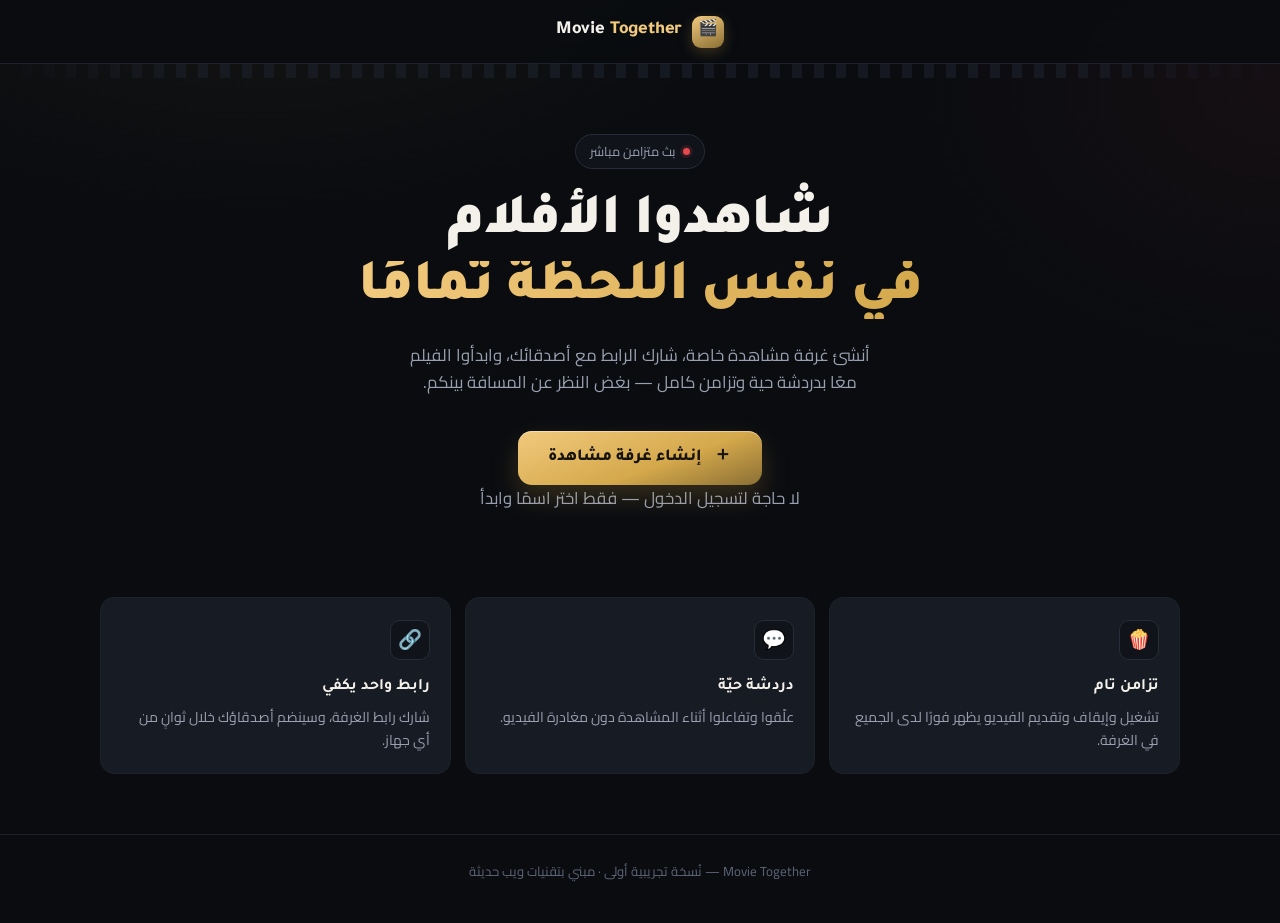
<file: index.html>
<!DOCTYPE html>
<html lang="ar" dir="rtl">
<head>
  <meta charset="UTF-8">
  <meta name="viewport" content="width=device-width, initial-scale=1.0, viewport-fit=cover">
  <title>Movie Together — شاهدوا معًا</title>
  <meta name="description" content="أنشئ غرفة شاهد فيها الأفلام والمسلسلات مع أصدقائك في نفس اللحظة، أينما كانوا.">
  <link rel="stylesheet" href="style.css">
</head>
<body>

  <!-- ===================== الرأس ===================== -->
  <header class="site-header">
    <div class="container">
      <div class="brand">
        <span class="brand-mark">🎬</span>
        <span class="brand-name">Movie <span>Together</span></span>
      </div>
    </div>
  </header>

  <div class="filmstrip" aria-hidden="true"></div>

  <!-- ===================== البطل ===================== -->
  <main>
    <section class="hero container">
      <div class="eyebrow">
        <span class="dot"></span>
        بث متزامن مباشر
      </div>

      <h1>شاهدوا الأفلام<br><span class="glow">في نفس اللحظة تمامًا</span></h1>

      <p>
        أنشئ غرفة مشاهدة خاصة، شارك الرابط مع أصدقائك، وابدأوا الفيلم معًا
        بدردشة حية وتزامن كامل — بغض النظر عن المسافة بينكم.
      </p>

      <button class="btn-ticket" id="create-room-btn" type="button">
        <span class="ic">＋</span>
        إنشاء غرفة مشاهدة
      </button>

      <p class="hero-hint">لا حاجة لتسجيل الدخول — فقط اختر اسمًا وابدأ</p>
    </section>

    <section class="features container">
      <div class="feature-card">
        <div class="ic">🍿</div>
        <h3>تزامن تام</h3>
        <p>تشغيل وإيقاف وتقديم الفيديو يظهر فورًا لدى الجميع في الغرفة.</p>
      </div>
      <div class="feature-card">
        <div class="ic">💬</div>
        <h3>دردشة حيّة</h3>
        <p>علّقوا وتفاعلوا أثناء المشاهدة دون مغادرة الفيديو.</p>
      </div>
      <div class="feature-card">
        <div class="ic">🔗</div>
        <h3>رابط واحد يكفي</h3>
        <p>شارك رابط الغرفة، وسينضم أصدقاؤك خلال ثوانٍ من أي جهاز.</p>
      </div>
    </section>
  </main>

  <footer class="site-footer">
    Movie Together — نُسخة تجريبية أولى · مبني بتقنيات ويب حديثة
  </footer>

  <script src="script.js"></script>
</body>
</html>
</file>
<file: style.css>
/* =========================================================================
   Movie Together — Stylesheet
   نظام تصميم سينمائي داكن، متوافق مع RTL، ومصمم أولاً للجوال
   ========================================================================= */

@import url('https://fonts.googleapis.com/css2?family=Tajawal:wght@500;700;800;900&family=Cairo:wght@400;500;600;700&display=swap');

/* -------------------------------------------------------------------------
   Design tokens
   ------------------------------------------------------------------------- */
:root {
  /* الألوان — لوحة سينمائية داكنة بلمسة ذهبية (أضواء الماركيز) */
  --bg: #0a0c10;
  --bg-elevated: #10131a;
  --surface: #171b24;
  --surface-2: #1e232f;
  --border: #262c39;
  --border-soft: #1c212b;

  --gold: #d4a84b;
  --gold-bright: #f2ca7e;
  --gold-dim: #8a6f34;

  --live: #e5484d;
  --live-soft: rgba(229, 72, 77, 0.15);

  --text: #f3f1ea;
  --text-muted: #99a0b0;
  --text-dim: #5e6577;

  --success: #4bd4a0;

  /* الطباعة */
  --font-display: 'Tajawal', 'Cairo', sans-serif;
  --font-body: 'Cairo', 'Tajawal', sans-serif;

  /* الأبعاد */
  --radius-sm: 8px;
  --radius-md: 14px;
  --radius-lg: 22px;
  --header-h: 64px;
  --max-w: 1080px;

  /* الحركة */
  --ease: cubic-bezier(0.22, 1, 0.36, 1);
  --dur: 0.35s;
}

@media (prefers-reduced-motion: reduce) {
  *, *::before, *::after {
    animation-duration: 0.001ms !important;
    animation-iteration-count: 1 !important;
    transition-duration: 0.001ms !important;
    scroll-behavior: auto !important;
  }
}

/* -------------------------------------------------------------------------
   Reset
   ------------------------------------------------------------------------- */
* { box-sizing: border-box; margin: 0; padding: 0; }

html {
  direction: rtl;
  scroll-behavior: smooth;
}

body {
  background: var(--bg);
  color: var(--text);
  font-family: var(--font-body);
  font-size: 16px;
  line-height: 1.65;
  min-height: 100dvh;
  -webkit-font-smoothing: antialiased;
  background-image:
    radial-gradient(ellipse 900px 500px at 20% -10%, rgba(212, 168, 75, 0.07), transparent 60%),
    radial-gradient(ellipse 700px 500px at 100% 10%, rgba(229, 72, 77, 0.05), transparent 55%);
  background-attachment: fixed;
}

img { max-width: 100%; display: block; }
button { font-family: inherit; cursor: pointer; }
a { color: inherit; text-decoration: none; }
input, textarea { font-family: inherit; }

::selection { background: var(--gold); color: #16130a; }

::-webkit-scrollbar { width: 8px; height: 8px; }
::-webkit-scrollbar-track { background: var(--bg); }
::-webkit-scrollbar-thumb { background: var(--border); border-radius: 10px; }
::-webkit-scrollbar-thumb:hover { background: var(--gold-dim); }

:focus-visible {
  outline: 2px solid var(--gold);
  outline-offset: 3px;
  border-radius: 4px;
}

.container {
  max-width: var(--max-w);
  margin: 0 auto;
  padding: 0 20px;
}

/* -------------------------------------------------------------------------
   شريط علوي عام
   ------------------------------------------------------------------------- */
.site-header {
  height: var(--header-h);
  display: flex;
  align-items: center;
  border-bottom: 1px solid var(--border-soft);
  position: sticky;
  top: 0;
  background: rgba(10, 12, 16, 0.85);
  backdrop-filter: blur(10px);
  z-index: 50;
}

.brand {
  display: flex;
  align-items: center;
  gap: 10px;
  font-family: var(--font-display);
  font-weight: 800;
  font-size: 1.15rem;
  letter-spacing: -0.01em;
}

.brand-mark {
  width: 32px;
  height: 32px;
  border-radius: 9px;
  background: linear-gradient(155deg, var(--gold-bright), var(--gold-dim));
  display: grid;
  place-items: center;
  color: #16130a;
  font-size: 16px;
  flex-shrink: 0;
  box-shadow: 0 4px 14px rgba(212, 168, 75, 0.25);
}

.brand-name span { color: var(--gold-bright); }

/* -------------------------------------------------------------------------
   شريط أفلام زخرفي — العنصر المميّز (فتحات شريط السينما)
   ------------------------------------------------------------------------- */
.filmstrip {
  height: 14px;
  width: 100%;
  background-image: repeating-linear-gradient(
    90deg,
    var(--surface-2) 0 10px,
    transparent 10px 22px
  );
  opacity: 0.55;
  mask-image: linear-gradient(90deg, transparent, black 15%, black 85%, transparent);
}

/* -------------------------------------------------------------------------
   الصفحة الرئيسية — البطل (Hero)
   ------------------------------------------------------------------------- */
.hero {
  padding: 56px 0 40px;
  text-align: center;
  position: relative;
}

.eyebrow {
  display: inline-flex;
  align-items: center;
  gap: 8px;
  font-size: 0.8rem;
  color: var(--text-muted);
  border: 1px solid var(--border);
  padding: 6px 14px;
  border-radius: 100px;
  margin-bottom: 22px;
  background: var(--bg-elevated);
}

.eyebrow .dot {
  width: 7px;
  height: 7px;
  border-radius: 50%;
  background: var(--live);
  box-shadow: 0 0 0 3px var(--live-soft);
  animation: pulse 2s ease-in-out infinite;
}

@keyframes pulse {
  0%, 100% { opacity: 1; }
  50% { opacity: 0.4; }
}

.hero h1 {
  font-family: var(--font-display);
  font-weight: 900;
  font-size: clamp(2.1rem, 8vw, 3.6rem);
  line-height: 1.15;
  letter-spacing: -0.02em;
  margin-bottom: 18px;
}

.hero h1 .glow {
  background: linear-gradient(95deg, var(--gold-bright), var(--gold));
  -webkit-background-clip: text;
  background-clip: text;
  color: transparent;
}

.hero p {
  color: var(--text-muted);
  font-size: 1.05rem;
  max-width: 480px;
  margin: 0 auto 34px;
}

/* زر تذكرة السينما — العنصر المميز للصفحة الرئيسية */
.btn-ticket {
  position: relative;
  display: inline-flex;
  align-items: center;
  gap: 12px;
  background: linear-gradient(160deg, var(--gold-bright), var(--gold) 60%, var(--gold-dim));
  color: #16130a;
  font-family: var(--font-display);
  font-weight: 800;
  font-size: 1.05rem;
  padding: 17px 30px;
  border: none;
  border-radius: var(--radius-md);
  box-shadow: 0 12px 28px rgba(212, 168, 75, 0.22), inset 0 1px 0 rgba(255,255,255,0.4);
  transition: transform var(--dur) var(--ease), box-shadow var(--dur) var(--ease);
}

.btn-ticket:hover {
  transform: translateY(-3px);
  box-shadow: 0 18px 34px rgba(212, 168, 75, 0.32), inset 0 1px 0 rgba(255,255,255,0.4);
}

.btn-ticket:active { transform: translateY(-1px) scale(0.99); }

.btn-ticket .ic { font-size: 1.2rem; line-height: 1; }

.hero-hint {
  margin-top: 16px;
  font-size: 0.85rem;
  color: var(--text-dim);
}

/* -------------------------------------------------------------------------
   بطاقات المزايا
   ------------------------------------------------------------------------- */
.features {
  display: grid;
  grid-template-columns: 1fr;
  gap: 14px;
  padding: 10px 0 60px;
}

@media (min-width: 640px) {
  .features { grid-template-columns: repeat(3, 1fr); }
}

.feature-card {
  background: var(--surface);
  border: 1px solid var(--border-soft);
  border-radius: var(--radius-md);
  padding: 22px 20px;
  transition: border-color var(--dur) var(--ease), transform var(--dur) var(--ease);
}

.feature-card:hover {
  border-color: var(--gold-dim);
  transform: translateY(-2px);
}

.feature-card .ic {
  width: 40px;
  height: 40px;
  border-radius: 10px;
  background: var(--bg-elevated);
  display: grid;
  place-items: center;
  font-size: 1.2rem;
  margin-bottom: 14px;
  border: 1px solid var(--border);
}

.feature-card h3 {
  font-family: var(--font-display);
  font-weight: 700;
  font-size: 1rem;
  margin-bottom: 6px;
}

.feature-card p {
  color: var(--text-muted);
  font-size: 0.88rem;
  line-height: 1.6;
}

/* -------------------------------------------------------------------------
   تذييل
   ------------------------------------------------------------------------- */
.site-footer {
  text-align: center;
  padding: 26px 20px 40px;
  color: var(--text-dim);
  font-size: 0.82rem;
  border-top: 1px solid var(--border-soft);
}

/* -------------------------------------------------------------------------
   نافذة الدخول (اسم المستخدم)
   ------------------------------------------------------------------------- */
.modal-overlay {
  position: fixed;
  inset: 0;
  background: rgba(6, 7, 10, 0.78);
  backdrop-filter: blur(6px);
  display: grid;
  place-items: center;
  z-index: 200;
  padding: 20px;
  animation: fadeIn var(--dur) var(--ease);
}

@keyframes fadeIn { from { opacity: 0; } to { opacity: 1; } }

.modal-card {
  width: 100%;
  max-width: 380px;
  background: var(--surface);
  border: 1px solid var(--border);
  border-radius: var(--radius-lg);
  padding: 30px 26px;
  animation: riseIn var(--dur) var(--ease);
}

@keyframes riseIn {
  from { opacity: 0; transform: translateY(16px) scale(0.98); }
  to { opacity: 1; transform: translateY(0) scale(1); }
}

.modal-card .ticket-code {
  font-family: var(--font-display);
  letter-spacing: 0.12em;
  color: var(--gold-bright);
  font-size: 0.85rem;
  text-align: center;
  margin-bottom: 6px;
}

.modal-card h2 {
  font-family: var(--font-display);
  font-size: 1.3rem;
  text-align: center;
  margin-bottom: 6px;
}

.modal-card .sub {
  text-align: center;
  color: var(--text-muted);
  font-size: 0.88rem;
  margin-bottom: 22px;
}

.field-label {
  display: block;
  font-size: 0.85rem;
  color: var(--text-muted);
  margin-bottom: 8px;
}

.field-input {
  width: 100%;
  background: var(--bg-elevated);
  border: 1px solid var(--border);
  color: var(--text);
  padding: 14px 16px;
  border-radius: var(--radius-sm);
  font-size: 1rem;
  transition: border-color var(--dur) var(--ease);
}

.field-input:focus {
  border-color: var(--gold);
  outline: none;
}

.btn-primary {
  width: 100%;
  margin-top: 18px;
  background: linear-gradient(160deg, var(--gold-bright), var(--gold));
  color: #16130a;
  font-family: var(--font-display);
  font-weight: 800;
  font-size: 1rem;
  padding: 15px;
  border: none;
  border-radius: var(--radius-sm);
  transition: transform var(--dur) var(--ease);
}

.btn-primary:hover { transform: translateY(-2px); }
.btn-primary:disabled { opacity: 0.5; cursor: not-allowed; transform: none; }

.form-error {
  color: var(--live);
  font-size: 0.82rem;
  margin-top: 8px;
  min-height: 1em;
}

/* -------------------------------------------------------------------------
   صفحة الغرفة — الرأس
   ------------------------------------------------------------------------- */
.room-header {
  display: flex;
  align-items: center;
  justify-content: space-between;
  gap: 12px;
  padding: 12px 16px;
  border-bottom: 1px solid var(--border-soft);
  background: var(--bg-elevated);
  position: sticky;
  top: 0;
  z-index: 40;
}

.room-id-pill {
  display: flex;
  align-items: center;
  gap: 8px;
  background: var(--surface);
  border: 1px dashed var(--border);
  padding: 8px 12px;
  border-radius: 100px;
  font-size: 0.8rem;
  color: var(--text-muted);
}

.room-id-pill b {
  color: var(--gold-bright);
  font-family: var(--font-display);
  letter-spacing: 0.06em;
}

.icon-btn {
  background: var(--surface);
  border: 1px solid var(--border);
  color: var(--text-muted);
  width: 36px;
  height: 36px;
  border-radius: 10px;
  display: grid;
  place-items: center;
  font-size: 0.95rem;
  transition: all var(--dur) var(--ease);
}

.icon-btn:hover { color: var(--gold-bright); border-color: var(--gold-dim); }

.room-actions { display: flex; gap: 8px; align-items: center; }

.copy-toast {
  position: fixed;
  bottom: 24px;
  left: 50%;
  transform: translateX(-50%) translateY(10px);
  background: var(--surface-2);
  border: 1px solid var(--gold-dim);
  color: var(--text);
  padding: 10px 18px;
  border-radius: 100px;
  font-size: 0.85rem;
  opacity: 0;
  pointer-events: none;
  transition: all var(--dur) var(--ease);
  z-index: 300;
}

.copy-toast.show {
  opacity: 1;
  transform: translateX(-50%) translateY(0);
}

/* -------------------------------------------------------------------------
   تخطيط صفحة الغرفة
   ------------------------------------------------------------------------- */
.room-layout {
  display: flex;
  flex-direction: column;
  max-width: 1280px;
  margin: 0 auto;
}

@media (min-width: 980px) {
  .room-layout {
    flex-direction: row;
    align-items: flex-start;
    padding: 18px;
    gap: 18px;
  }
}

.player-col {
  flex: 1 1 auto;
  min-width: 0;
}

/* -------------------------------------------------------------------------
   مشغل الفيديو
   ------------------------------------------------------------------------- */
.player-wrap {
  background: #000;
  position: relative;
  aspect-ratio: 16 / 9;
  width: 100%;
}

@media (min-width: 980px) {
  .player-wrap { border-radius: var(--radius-md); overflow: hidden; }
}

#video-player {
  width: 100%;
  height: 100%;
  display: block;
  background: #000;
}

.player-empty-state {
  position: absolute;
  inset: 0;
  display: grid;
  place-items: center;
  text-align: center;
  padding: 20px;
  color: var(--text-muted);
  pointer-events: none;
}

.player-empty-state .ic { font-size: 2rem; margin-bottom: 10px; opacity: 0.6; }
.player-empty-state.hidden { display: none; }

.source-bar {
  display: flex;
  gap: 8px;
  padding: 12px 16px;
  background: var(--bg-elevated);
  border-bottom: 1px solid var(--border-soft);
}

@media (min-width: 980px) {
  .source-bar { border-radius: 0 0 var(--radius-md) var(--radius-md); border: 1px solid var(--border-soft); border-top: none; }
}

.source-bar input {
  flex: 1;
  min-width: 0;
}

.source-bar button {
  background: var(--surface-2);
  border: 1px solid var(--border);
  color: var(--gold-bright);
  padding: 0 18px;
  border-radius: var(--radius-sm);
  font-weight: 700;
  font-size: 0.9rem;
  white-space: nowrap;
  transition: border-color var(--dur) var(--ease);
}

.source-bar button:hover { border-color: var(--gold-dim); }

/* -------------------------------------------------------------------------
   وضع الاتصال الضعيف — شاشة التخزين المؤقت فوق المشغل
   ------------------------------------------------------------------------- */
.buffering-overlay {
  position: absolute;
  inset: 0;
  background: rgba(6, 7, 10, 0.82);
  backdrop-filter: blur(3px);
  display: grid;
  place-items: center;
  z-index: 20;
  transition: opacity var(--dur) var(--ease);
}

.buffering-overlay.hidden { display: none; }

.buffering-box {
  text-align: center;
  padding: 20px;
  width: 100%;
  max-width: 260px;
}

.spinner {
  width: 34px;
  height: 34px;
  margin: 0 auto 14px;
  border-radius: 50%;
  border: 3px solid var(--border);
  border-top-color: var(--gold);
  animation: spin 0.9s linear infinite;
}

@keyframes spin { to { transform: rotate(360deg); } }

.buffering-label {
  font-family: var(--font-display);
  font-weight: 700;
  font-size: 0.95rem;
  color: var(--text);
  margin-bottom: 12px;
}

.buffer-bar-track {
  width: 100%;
  height: 8px;
  border-radius: 100px;
  background: var(--surface-2);
  overflow: hidden;
  border: 1px solid var(--border);
}

.buffer-bar-fill {
  height: 100%;
  width: 0%;
  background: linear-gradient(90deg, var(--gold-dim), var(--gold-bright));
  border-radius: 100px;
  transition: width 0.25s linear;
}

.buffering-sub {
  margin-top: 8px;
  font-size: 0.78rem;
  color: var(--text-dim);
}

/* -------------------------------------------------------------------------
   شريط حالة الشبكة (تحت شريط المصدر)
   ------------------------------------------------------------------------- */
.net-status-bar {
  display: flex;
  align-items: center;
  justify-content: space-between;
  gap: 10px;
  padding: 10px 16px;
  background: var(--bg-elevated);
  border-bottom: 1px solid var(--border-soft);
  flex-wrap: wrap;
}

.switch-row {
  display: flex;
  align-items: center;
  gap: 8px;
  cursor: pointer;
  font-size: 0.82rem;
  color: var(--text-muted);
}

.switch-row input { position: absolute; opacity: 0; width: 0; height: 0; }

.switch-track {
  width: 36px;
  height: 20px;
  border-radius: 100px;
  background: var(--surface-2);
  border: 1px solid var(--border);
  position: relative;
  transition: background var(--dur) var(--ease);
  flex-shrink: 0;
}

.switch-thumb {
  position: absolute;
  top: 2px;
  right: 2px;
  width: 14px;
  height: 14px;
  border-radius: 50%;
  background: var(--text-dim);
  transition: all var(--dur) var(--ease);
}

.switch-row input:checked + .switch-track {
  background: var(--gold-dim);
  border-color: var(--gold);
}

.switch-row input:checked + .switch-track .switch-thumb {
  right: 18px;
  background: var(--gold-bright);
}

.ratio-badge {
  display: flex;
  align-items: center;
  gap: 6px;
  font-size: 0.78rem;
  color: var(--text-muted);
  background: var(--surface);
  border: 1px solid var(--border);
  padding: 5px 12px;
  border-radius: 100px;
}

.ratio-badge .dot {
  width: 7px;
  height: 7px;
  border-radius: 50%;
  background: var(--text-dim);
}

.ratio-badge.good .dot { background: var(--success); }
.ratio-badge.good { color: var(--success); border-color: rgba(75, 212, 160, 0.3); }
.ratio-badge.bad .dot { background: var(--live); animation: pulse 1.4s ease-in-out infinite; }
.ratio-badge.bad { color: var(--live); border-color: rgba(229, 72, 77, 0.3); }

/* -------------------------------------------------------------------------
   لوحة إعدادات الاتصال الضعيف
   ------------------------------------------------------------------------- */
.net-settings-panel {
  padding: 16px;
  background: var(--bg-elevated);
  border-bottom: 1px solid var(--border-soft);
  display: flex;
  flex-direction: column;
  gap: 12px;
}

.net-settings-panel.hidden { display: none; }

.net-settings-row {
  display: flex;
  align-items: center;
  justify-content: space-between;
  gap: 12px;
}

.net-settings-row label {
  font-size: 0.82rem;
  color: var(--text-muted);
  flex: 1;
}

.field-input.small {
  width: 88px;
  flex-shrink: 0;
  padding: 8px 10px;
  text-align: center;
}

.calc-box {
  margin-top: 4px;
  padding-top: 14px;
  border-top: 1px dashed var(--border);
  display: flex;
  flex-direction: column;
  gap: 10px;
}

.calc-title {
  font-family: var(--font-display);
  font-weight: 700;
  font-size: 0.85rem;
  color: var(--gold-bright);
}

.btn-mini {
  background: var(--surface-2);
  border: 1px solid var(--border);
  color: var(--text);
  padding: 10px;
  border-radius: var(--radius-sm);
  font-size: 0.85rem;
  font-weight: 600;
  transition: border-color var(--dur) var(--ease);
}

.btn-mini:hover { border-color: var(--gold-dim); }

.calc-result {
  font-size: 0.82rem;
  color: var(--text-muted);
  line-height: 1.7;
  background: var(--surface);
  border: 1px solid var(--border-soft);
  border-radius: var(--radius-sm);
  padding: 12px;
}

.calc-result:empty { display: none; }
.calc-result b { color: var(--gold-bright); }
.calc-result code {
  background: var(--bg);
  border: 1px solid var(--border);
  padding: 2px 6px;
  border-radius: 4px;
  font-size: 0.78rem;
  direction: ltr;
  display: inline-block;
  unicode-bidi: plaintext;
}

.calc-note {
  font-size: 0.78rem;
  color: var(--text-dim);
  line-height: 1.7;
}

.calc-note b { color: var(--gold-bright); }

.cache-usage {
  font-size: 0.82rem;
  color: var(--gold-bright);
  font-weight: 600;
}

.chunk-progress {
  padding: 10px 16px;
  background: var(--bg-elevated);
  border-bottom: 1px solid var(--border-soft);
  font-size: 0.8rem;
  color: var(--text-muted);
}

.chunk-progress.hidden { display: none; }

.chunk-progress .track {
  margin-top: 6px;
  height: 6px;
  border-radius: 100px;
  background: var(--surface-2);
  border: 1px solid var(--border);
  overflow: hidden;
}

.chunk-progress .fill {
  height: 100%;
  width: 0%;
  background: linear-gradient(90deg, var(--gold-dim), var(--gold-bright));
  transition: width 0.3s ease;
}

/* -------------------------------------------------------------------------
   زر ملء الشاشة المخصص + إشعار الدردشة أثناء ملء الشاشة
   ------------------------------------------------------------------------- */
.player-fullscreen-btn {
  position: absolute;
  top: 10px;
  left: 10px;
  z-index: 15;
  width: 34px;
  height: 34px;
  border-radius: 8px;
  background: rgba(10, 12, 16, 0.55);
  border: 1px solid rgba(255, 255, 255, 0.15);
  color: var(--text);
  font-size: 1rem;
  display: grid;
  place-items: center;
  backdrop-filter: blur(3px);
  transition: background var(--dur) var(--ease);
}

.player-fullscreen-btn:hover { background: rgba(10, 12, 16, 0.8); }

.fullscreen-chat-toast {
  position: absolute;
  top: 16px;
  right: 16px;
  z-index: 25;
  display: flex;
  align-items: center;
  gap: 8px;
  max-width: 70%;
  background: rgba(23, 27, 36, 0.62);
  backdrop-filter: blur(6px);
  border: 1px solid rgba(212, 168, 75, 0.25);
  color: var(--text);
  padding: 9px 14px;
  border-radius: 100px;
  font-size: 0.82rem;
  pointer-events: none; /* لا يعيق النقر على عناصر تحكم الفيديو */
  opacity: 0;
  transform: translateY(-8px);
  transition: opacity 0.35s var(--ease), transform 0.35s var(--ease);
  overflow: hidden;
  white-space: nowrap;
  text-overflow: ellipsis;
}

.fullscreen-chat-toast span:last-child {
  overflow: hidden;
  text-overflow: ellipsis;
  white-space: nowrap;
}

.fullscreen-chat-toast.show {
  opacity: 1;
  transform: translateY(0);
}

.youtube-player-wrap {
  position: absolute;
  inset: 0;
  z-index: 5;
}

.youtube-player-wrap.hidden { display: none; }

#youtube-player {
  width: 100%;
  height: 100%;
}

.sync-status {
  display: flex;
  align-items: center;
  gap: 8px;
  padding: 10px 16px;
  font-size: 0.78rem;
  color: var(--text-dim);
}

.sync-status .dot {
  width: 6px;
  height: 6px;
  border-radius: 50%;
  background: var(--success);
}

/* -------------------------------------------------------------------------
   قسم الدردشة
   ------------------------------------------------------------------------- */
.chat-col {
  flex: 0 0 340px;
  display: flex;
  flex-direction: column;
  background: var(--bg-elevated);
  border-top: 1px solid var(--border-soft);
}

@media (min-width: 980px) {
  .chat-col {
    border: 1px solid var(--border-soft);
    border-radius: var(--radius-md);
    height: calc(100dvh - var(--header-h) - 36px);
    position: sticky;
    top: calc(var(--header-h) + 18px);
  }
}

.chat-head {
  padding: 14px 16px;
  border-bottom: 1px solid var(--border-soft);
  display: flex;
  align-items: center;
  justify-content: space-between;
}

.chat-head h2 {
  font-family: var(--font-display);
  font-size: 0.95rem;
  font-weight: 700;
}

.chat-head .count {
  font-size: 0.75rem;
  color: var(--text-dim);
  background: var(--surface);
  border: 1px solid var(--border);
  padding: 3px 10px;
  border-radius: 100px;
}

.chat-messages {
  flex: 1 1 auto;
  overflow-y: auto;
  padding: 14px 14px;
  display: flex;
  flex-direction: column;
  gap: 10px;
  min-height: 260px;
  max-height: 420px;
}

@media (min-width: 980px) {
  .chat-messages { max-height: none; }
}

.msg {
  max-width: 84%;
  align-self: flex-start;
  animation: msgIn 0.3s var(--ease);
}

@keyframes msgIn {
  from { opacity: 0; transform: translateY(6px); }
  to { opacity: 1; transform: translateY(0); }
}

.msg.own { align-self: flex-end; }

.msg .msg-author {
  font-size: 0.72rem;
  color: var(--gold-bright);
  margin-bottom: 4px;
  font-weight: 600;
  padding: 0 4px;
}

.msg.own .msg-author { text-align: left; color: var(--text-dim); }

.msg .msg-bubble {
  background: var(--surface);
  border: 1px solid var(--border-soft);
  padding: 10px 14px;
  border-radius: 16px 16px 16px 4px;
  font-size: 0.9rem;
  line-height: 1.55;
  word-break: break-word;
}

.msg.own .msg-bubble {
  background: linear-gradient(160deg, var(--gold-dim), #6b551f);
  border-color: transparent;
  color: #fbf3e2;
  border-radius: 16px 16px 4px 16px;
}

.msg .msg-time {
  font-size: 0.68rem;
  color: var(--text-dim);
  margin-top: 3px;
  padding: 0 4px;
}

.msg.system {
  align-self: center;
  max-width: 90%;
}

.msg.system .msg-bubble {
  background: transparent;
  border: none;
  color: var(--text-dim);
  font-size: 0.78rem;
  text-align: center;
  padding: 4px;
}

.chat-empty {
  color: var(--text-dim);
  font-size: 0.85rem;
  text-align: center;
  margin: auto;
  padding: 20px;
}

.chat-input-row {
  display: flex;
  gap: 8px;
  padding: 12px;
  border-top: 1px solid var(--border-soft);
}

.chat-input-row input {
  flex: 1;
  background: var(--surface);
  border: 1px solid var(--border);
  color: var(--text);
  padding: 12px 16px;
  border-radius: 100px;
  font-size: 0.92rem;
  min-width: 0;
}

.chat-input-row input:focus { border-color: var(--gold); outline: none; }

.chat-send-btn {
  width: 44px;
  height: 44px;
  flex-shrink: 0;
  border-radius: 50%;
  background: linear-gradient(160deg, var(--gold-bright), var(--gold));
  border: none;
  color: #16130a;
  font-size: 1.05rem;
  display: grid;
  place-items: center;
  transition: transform var(--dur) var(--ease);
}

.chat-send-btn:hover { transform: scale(1.06); }
.chat-send-btn:active { transform: scale(0.95); }

/* -------------------------------------------------------------------------
   قسم المشاهدين (أفاتار بسيطة)
   ------------------------------------------------------------------------- */
.viewers-row {
  display: flex;
  align-items: center;
  gap: 6px;
  padding: 10px 16px;
  border-bottom: 1px solid var(--border-soft);
  overflow-x: auto;
}

.viewer-chip {
  display: flex;
  align-items: center;
  gap: 6px;
  background: var(--surface);
  border: 1px solid var(--border);
  padding: 5px 10px 5px 5px;
  border-radius: 100px;
  font-size: 0.75rem;
  color: var(--text-muted);
  flex-shrink: 0;
}

.viewer-chip .avatar {
  width: 20px;
  height: 20px;
  border-radius: 50%;
  background: linear-gradient(160deg, var(--gold-bright), var(--gold-dim));
  color: #16130a;
  display: grid;
  place-items: center;
  font-size: 0.65rem;
  font-weight: 800;
}

/* -------------------------------------------------------------------------
   شاشة تحميل الغرفة (قبل إدخال الاسم)
   ------------------------------------------------------------------------- */
.utility {
  display: none;
}

/* -------------------------------------------------------------------------
   أدوات عامة
   ------------------------------------------------------------------------- */
.visually-hidden {
  position: absolute;
  width: 1px; height: 1px;
  overflow: hidden;
  clip: rect(0 0 0 0);
  white-space: nowrap;
}
</file>
